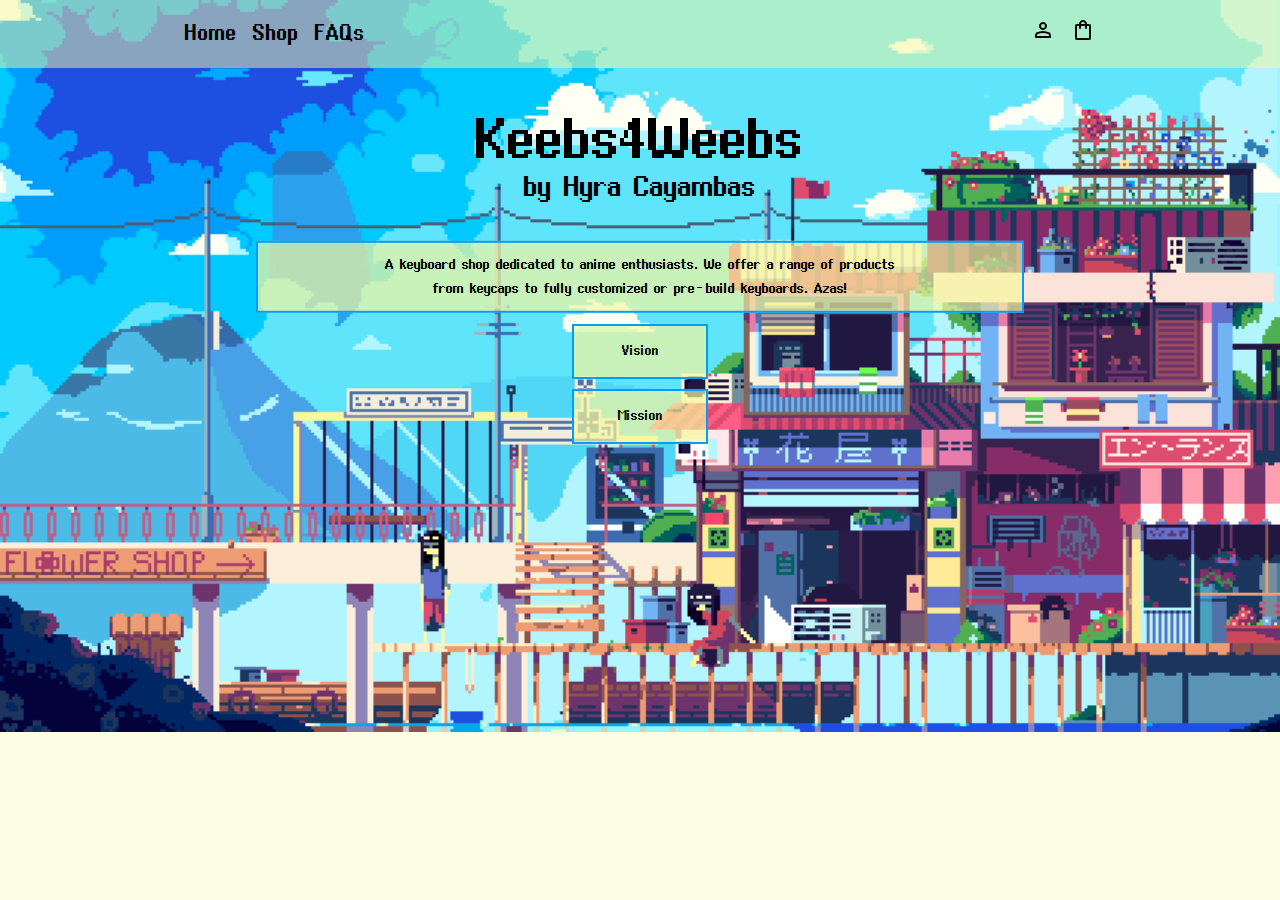
<file: index.html>
<!DOCTYPE html>
<html lang="en">
<head>
    <meta charset="UTF-8">
    <meta name="viewport" content="width=device-width, initial-scale=1.0">
    <meta name="author" content="Hyra Cayambas">
    <title>Keebs4Weebs</title>
    <link rel="icon" type="image/x-icon" href="src/klogo.ico">
    <link rel="stylesheet" href="style.css">
</head>
<body>
    <header>
        <nav>
            <div class="nav-center">
                <div class="nav-header">
                    <button class="nav-toggle">
                        <i class="fas fa-bars"><img src="src/menu_FILL0_wght400_GRAD0_opsz24.png"></i>
                    </button>
                </div>
                <!-- <div class="logo"><img src="src/klogo.jpg"></div> -->
                <ul class="links">
                    <li><a href="index.html">Home</a></li>
                    <li><a href="shop.html">Shop</a></li>
                    <li><a href="faq.html">FAQs</a></li>
                </ul>
                <ul class="social-icons">
                    <li><a href=""><img src="src/person_FILL0_wght400_GRAD0_opsz24.png"></a></li>
                    <li><a href=""><img src="src/shopping_bag_FILL0_wght400_GRAD0_opsz24.png"></a></li>
                </ul>
            </div>
        </nav>
    </header>
    <div class="main-content">
        <div class="wallpaper-container">
            <img src="src/bg.gif">
            <div class="web-name">Keebs4Weebs</div>
            <div class="author-name">by Hyra Cayambas</div>
            <div class="description">A keyboard shop dedicated to anime enthusiasts. We offer a range of products<br> from keycaps to fully customized or pre-build keyboards. Azas!</div>
        </div>
        <div class="company">
            <button type="button" class="collapsible">Vision</button>
            <div class="content">
                <p>To become the go-to spot for anime-inspired keyboards and parts. Picture a place where quality meets creativity, where every keystroke feels like a scene from your favorite anime. Our goal? To keep fueling your passion and fostering a community where anime lovers unite.</p>
            </div>
            <button type="button" class="collapsible">Mission</button>
            <div class="content">
                <p>To hook up fellow anime fans with top-notch keyboards and gear that scream anime vibes. We're all about bringing you epic gear that matches your otaku spirit, and building a tight-knit crew of anime aficionados along the way.</p>
            </div>
        </div>
    </div>

<script src="app.js"></script>
</body>
</html>
</file>
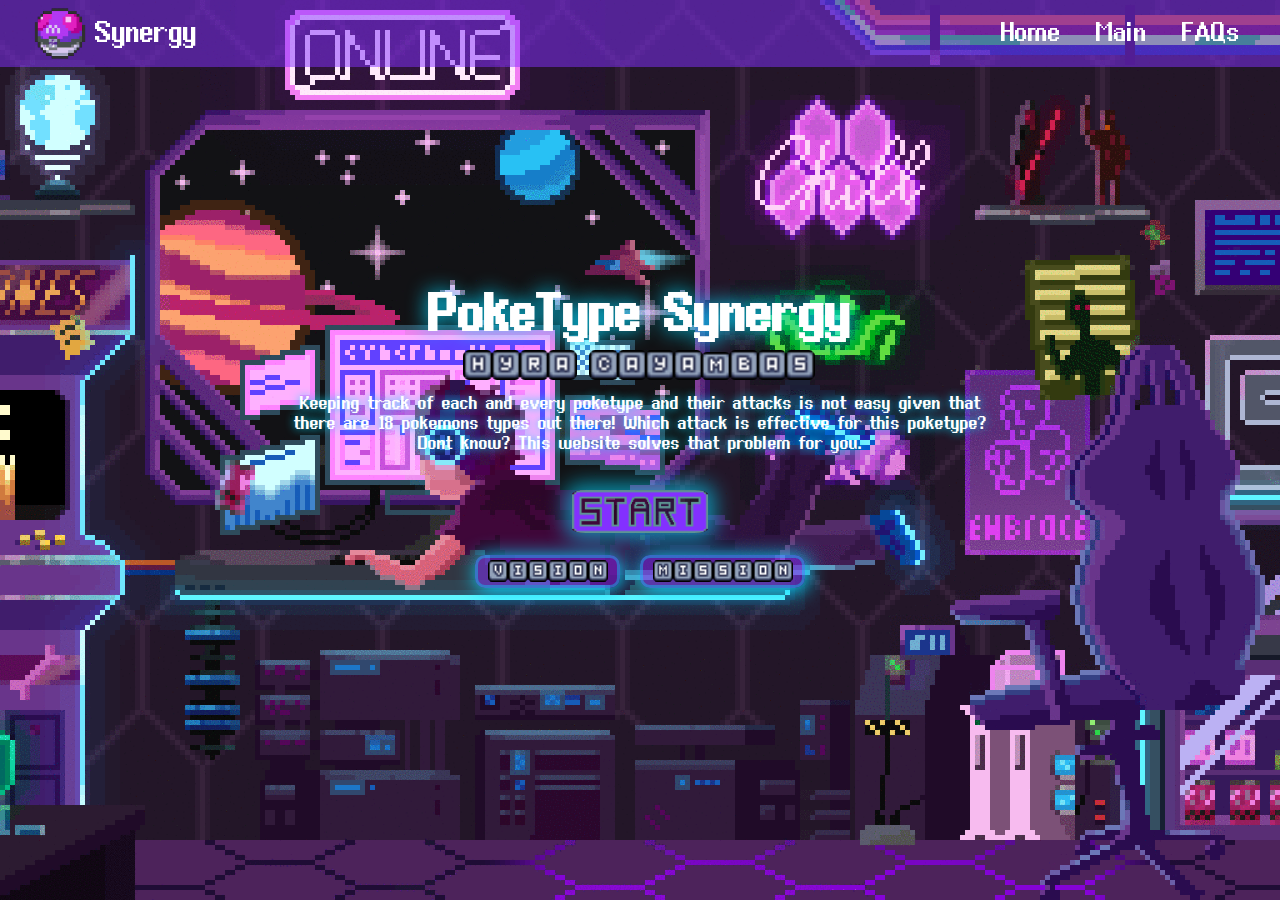
<file: A/index.html>
<!DOCTYPE html>
<html lang="en">
  <head>
    <meta charset="UTF-8">
    <meta name="viewport" content="width=device-width, initial-scale=1.0">
    <title>PokeType Synergy</title>
    <link rel="icon" type="image/x-icon" href="src/logo.ico">
    <link rel="stylesheet" href="style.css">
  </head>
  <body>
    <header>
      <nav class="navbar">
        <div class="logo-container">
          <img src="src/logo.png" alt="Synergy" width="120px"/>
          <span class="logo">Synergy</span>
        </div>
        <ul class="menu-links">
          <span id="close-menu-btn" class="material-symbols-outlined"><img src="src/button_cross.png"></span>
          <li><a href="index.html">Home</a></li>
          <li><a href="synergy.html">Main</a></li>
          <li><a href="faq.html">FAQs</a></li>
        </ul>
        <span id="hamburger-btn" class="material-symbols-outlined"><img src="src/button_square.png"></span>
      </nav>
    </header>

    <section class="hero-section">
      <div class="content">
        <div class="content-top">
        <div class="title">
        <h1>PokeType Synergy</h1>
        </div>
        <div class="author">
          <div class="first">
          <img src="src/key_h.png">
          <img src="src/key_y.png">
          <img src="src/key_r.png">
          <img src="src/key_a.png">
          </div>
          <div class="last">
          <img src="src/key_c.png">
          <img src="src/key_a.png">
          <img src="src/key_y.png">
          <img src="src/key_a.png">
          <img src="src/key_m.png">
          <img src="src/key_b.png">
          <img src="src/key_a.png">
          <img src="src/key_s.png">
          </div>
        </div>
        <p>
          Keeping track of each and every poketype and their attacks is not easy given that there are 18 pokemons types out there!
          Which attack is effective for this poketype? Dont know? This website solves that problem for you.
        </p>
        <div class="start-btn">
          <img onclick="window.location.href='synergy.html'" src="src/start.png" id="start-img">
        </div>
      </div>

        <!-- vision mision pop out -->
      <div class="section-center">
        <article class="question">
            <div class="question-title">
                <div class="question-btn">
                  <img src="src/key_v.png">
                  <img src="src/key_i.png">
                  <img src="src/key_s.png">
                  <img src="src/key_i.png">
                  <img src="src/key_o.png">
                  <img src="src/key_n.png">
                </div>
            </div>
            <div class="question-text">
                <p>Our vision is to empower Pokémon trainers by providing them with a powerful and intuitive tool that helps them understand the intricate interactions between different Pokémon types. 
                  We aim to enhance the strategic gameplay experience by enabling trainers to make informed decisions during battles and team-building.</p>
            </div>
        </article>

        <article class="question">
            <div class="question-title">
                <div class="question-btn">
                  <img src="src/key_m.png">
                  <img src="src/key_i.png">
                  <img src="src/key_s.png">
                  <img src="src/key_s.png">
                  <img src="src/key_i.png">
                  <img src="src/key_o.png">
                  <img src="src/key_n.png">
                </div>
            </div>
            <div class="question-text">
                <p>Our mission is to create a comprehensive and user-friendly Pokémon Types Synergy Calculator that allows trainers to input their Pokémon team compositions and opposing Pokémon types. 
                  Through accurate calculations and visualizations, we will provide insights into type advantages, weaknesses, and overall synergy. 
                  Our goal is to foster a community of knowledgeable and skilled trainers who can maximize their chances of victory in battles.</p>
            </div>
        </article>
      </div>
      </div>
    </section>
    <script src = "app.js"></script>
    
  </body>
</html>
</file>
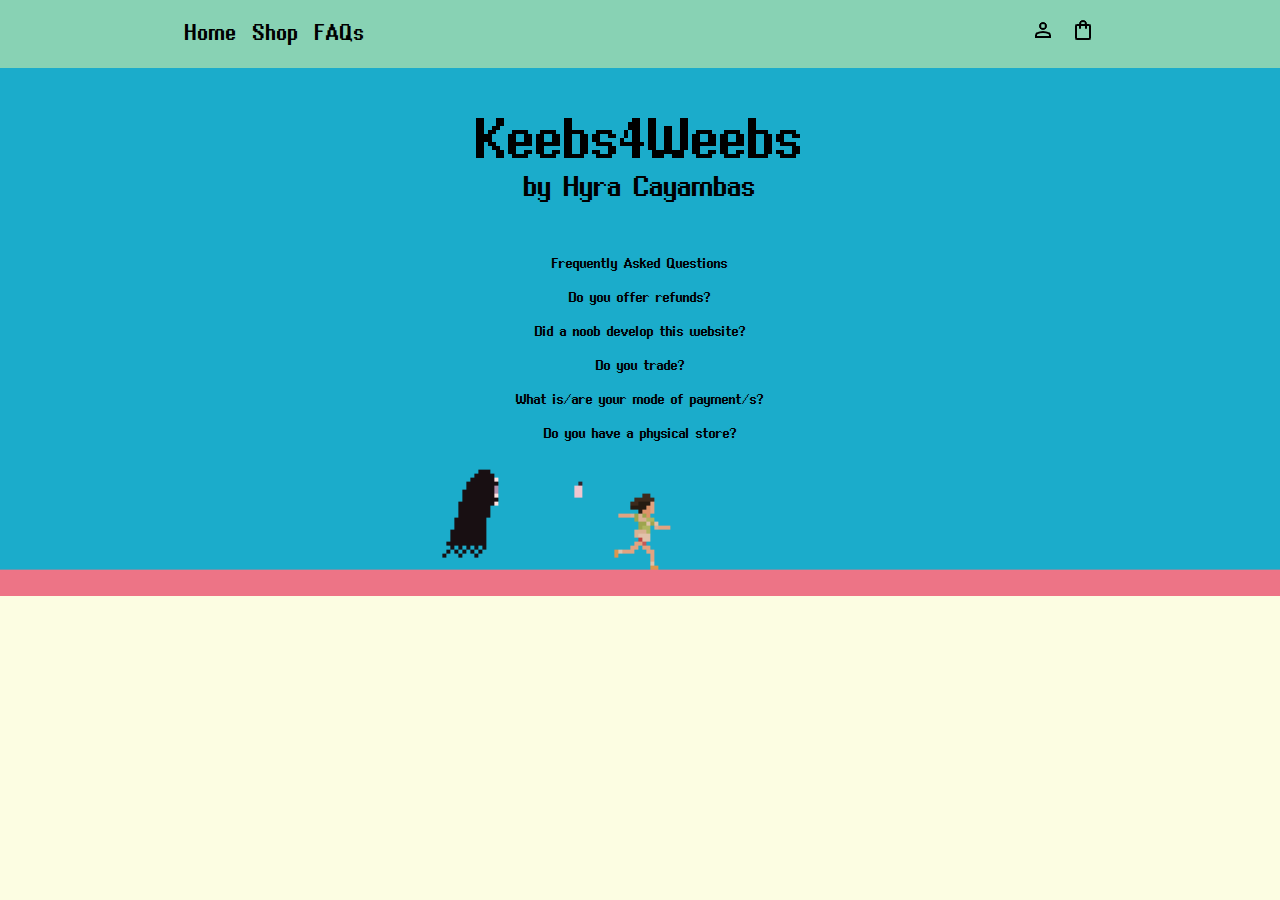
<file: faq.html>
<!DOCTYPE html>
<html lang="en">
<head>
    <meta charset="UTF-8">
    <meta name="viewport" content="width=device-width, initial-scale=1.0">
    <meta name="author" content="Hyra Cayambas">
    <title>Keebs4Weebs</title>
    <link rel="icon" type="image/x-icon" href="src/klogo.ico">
    <link rel="stylesheet" href="style.css">
</head>
<body>
    <header>
        <nav>
            <div class="nav-center">
                <div class="nav-header">
                    <button class="nav-toggle">
                        <i class="fas fa-bars"><img src="src/menu_FILL0_wght400_GRAD0_opsz24.png"></i>
                    </button>
                </div>
                <!-- <div class="logo"><img src="src/klogo.jpg"></div> -->
                <ul class="links">
                    <li><a href="index.html">Home</a></li>
                    <li><a href="shop.html">Shop</a></li>
                    <li><a href="faq.html">FAQs</a></li>
                </ul>
                <ul class="social-icons">
                    <li><a href=""><img src="src/person_FILL0_wght400_GRAD0_opsz24.png"></a></li>
                    <li><a href=""><img src="src/shopping_bag_FILL0_wght400_GRAD0_opsz24.png"></a></li>
                </ul>
            </div>
        </nav>
    </header>

    <div class="main-content">
        <div class="wallpaper-container">
            <img src="src/spiritedpixels1.png">
            <div class="web-name">Keebs4Weebs</div>
            <div class="author-name">by Hyra Cayambas</div>
        </div>
        <div class="company">
            <p>Frequently Asked Questions</p>
            <div class="popup" onclick="togglePopup('popup1')">Do you offer refunds?
                <span class="popuptext" id="popup1">Nope, gomen!</span>
            </div>
            <div class="popup" onclick="togglePopup('popup2')">Did a noob develop this website?
                <span class="popuptext" id="popup2">Real.</span>
            </div>
            <div class="popup" onclick="togglePopup('popup3')">Do you trade?
                <span class="popuptext" id="popup3">Nope ^^</span>
            </div>
            <div class="popup" onclick="togglePopup('popup4')">What is/are your mode of payment/s?
                <span class="popuptext" id="popup4">Bank Transfer, Cash on Delivery, Online Wallet</span>
            </div>
            <div class="popup" onclick="togglePopup('popup5')">Do you have a physical store?
                <span class="popuptext" id="popup5">Working on it :D</span>
            </div>
        </div>
    </div>

<script src="app.js"></script>
</body>
</html>
</file>
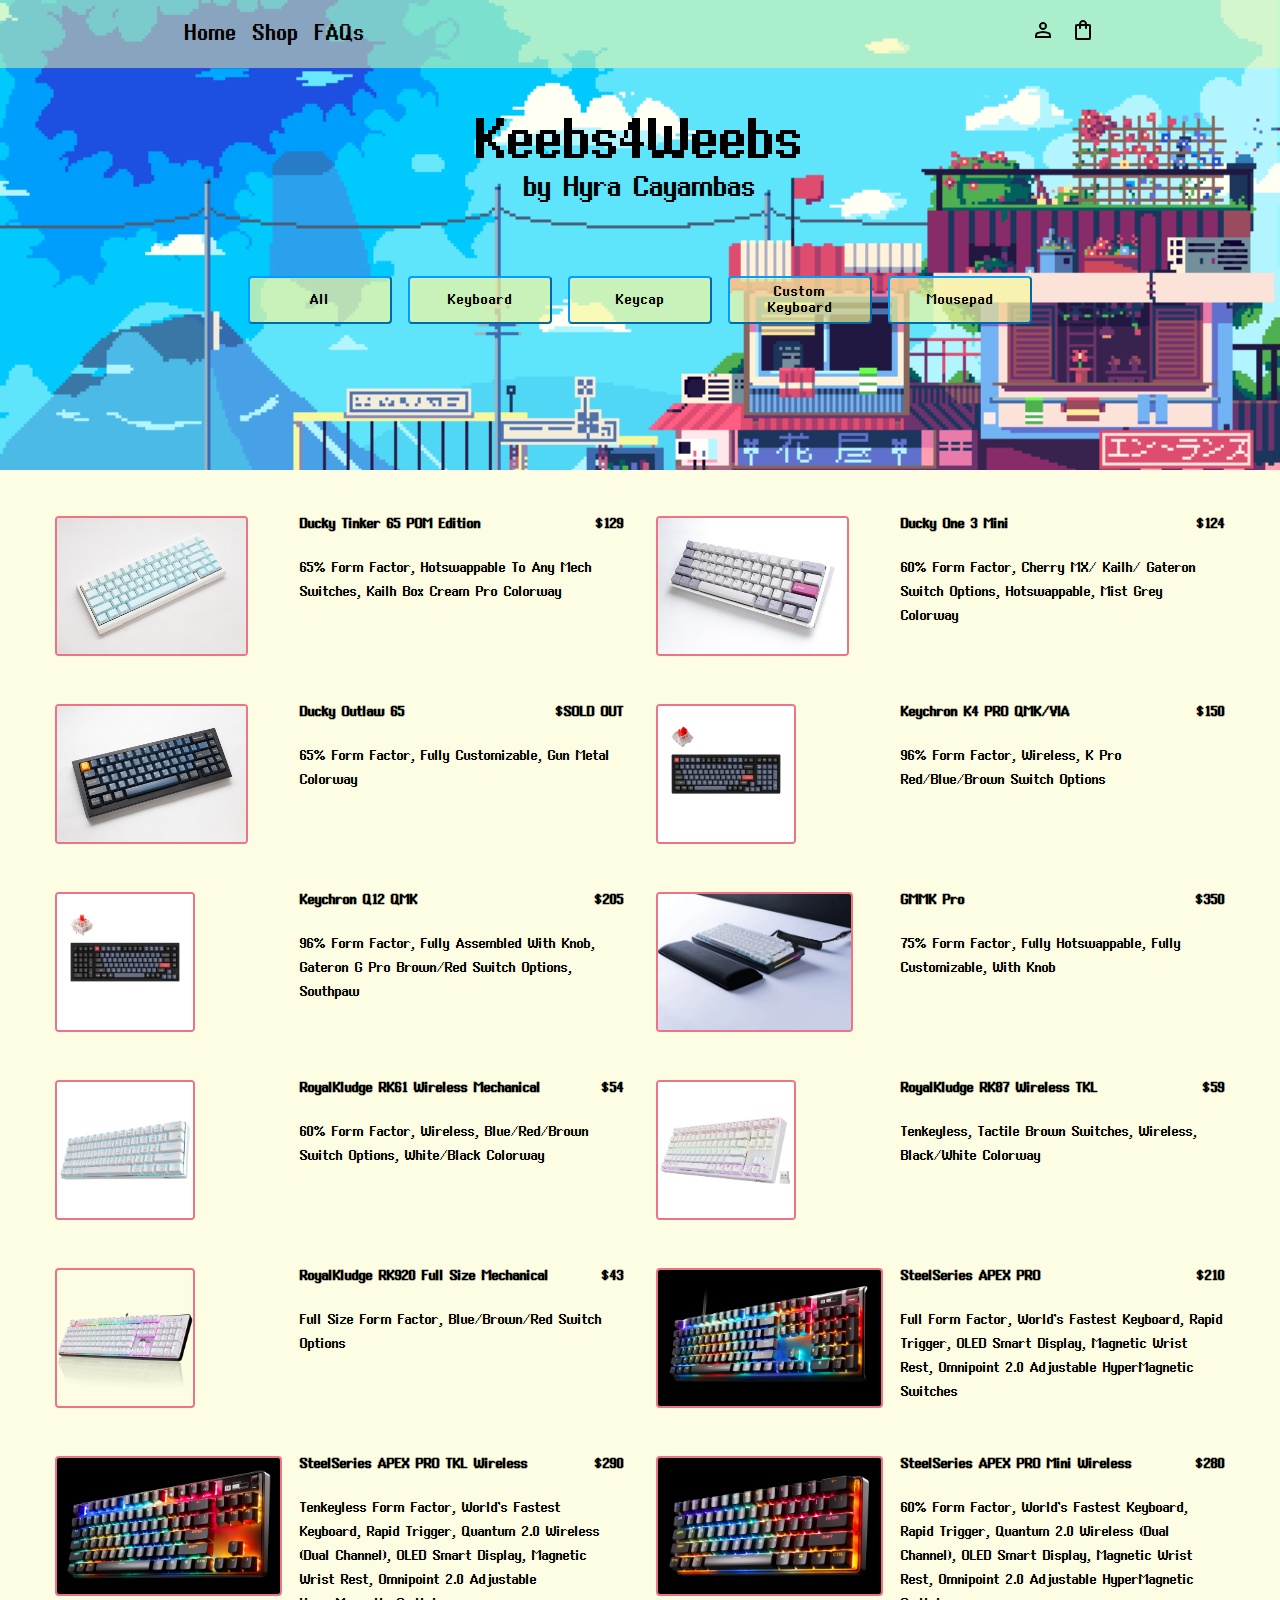
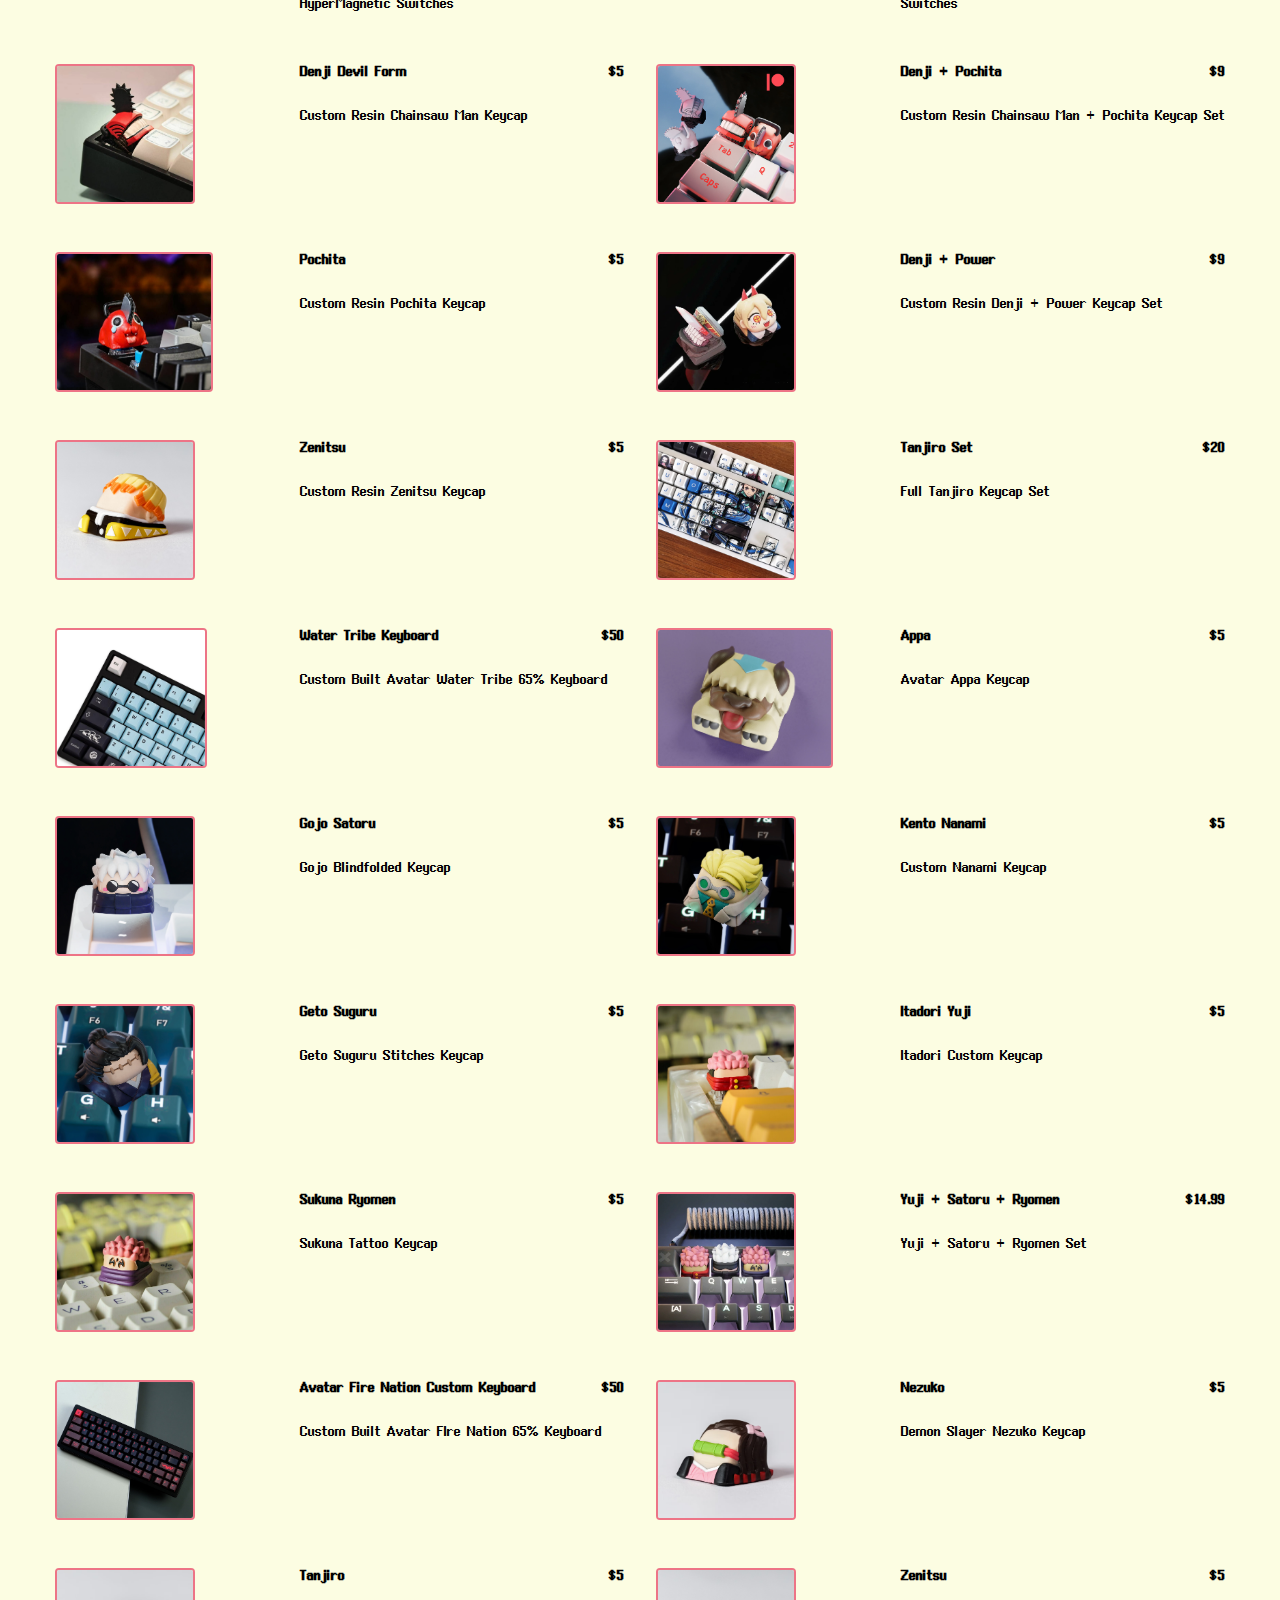
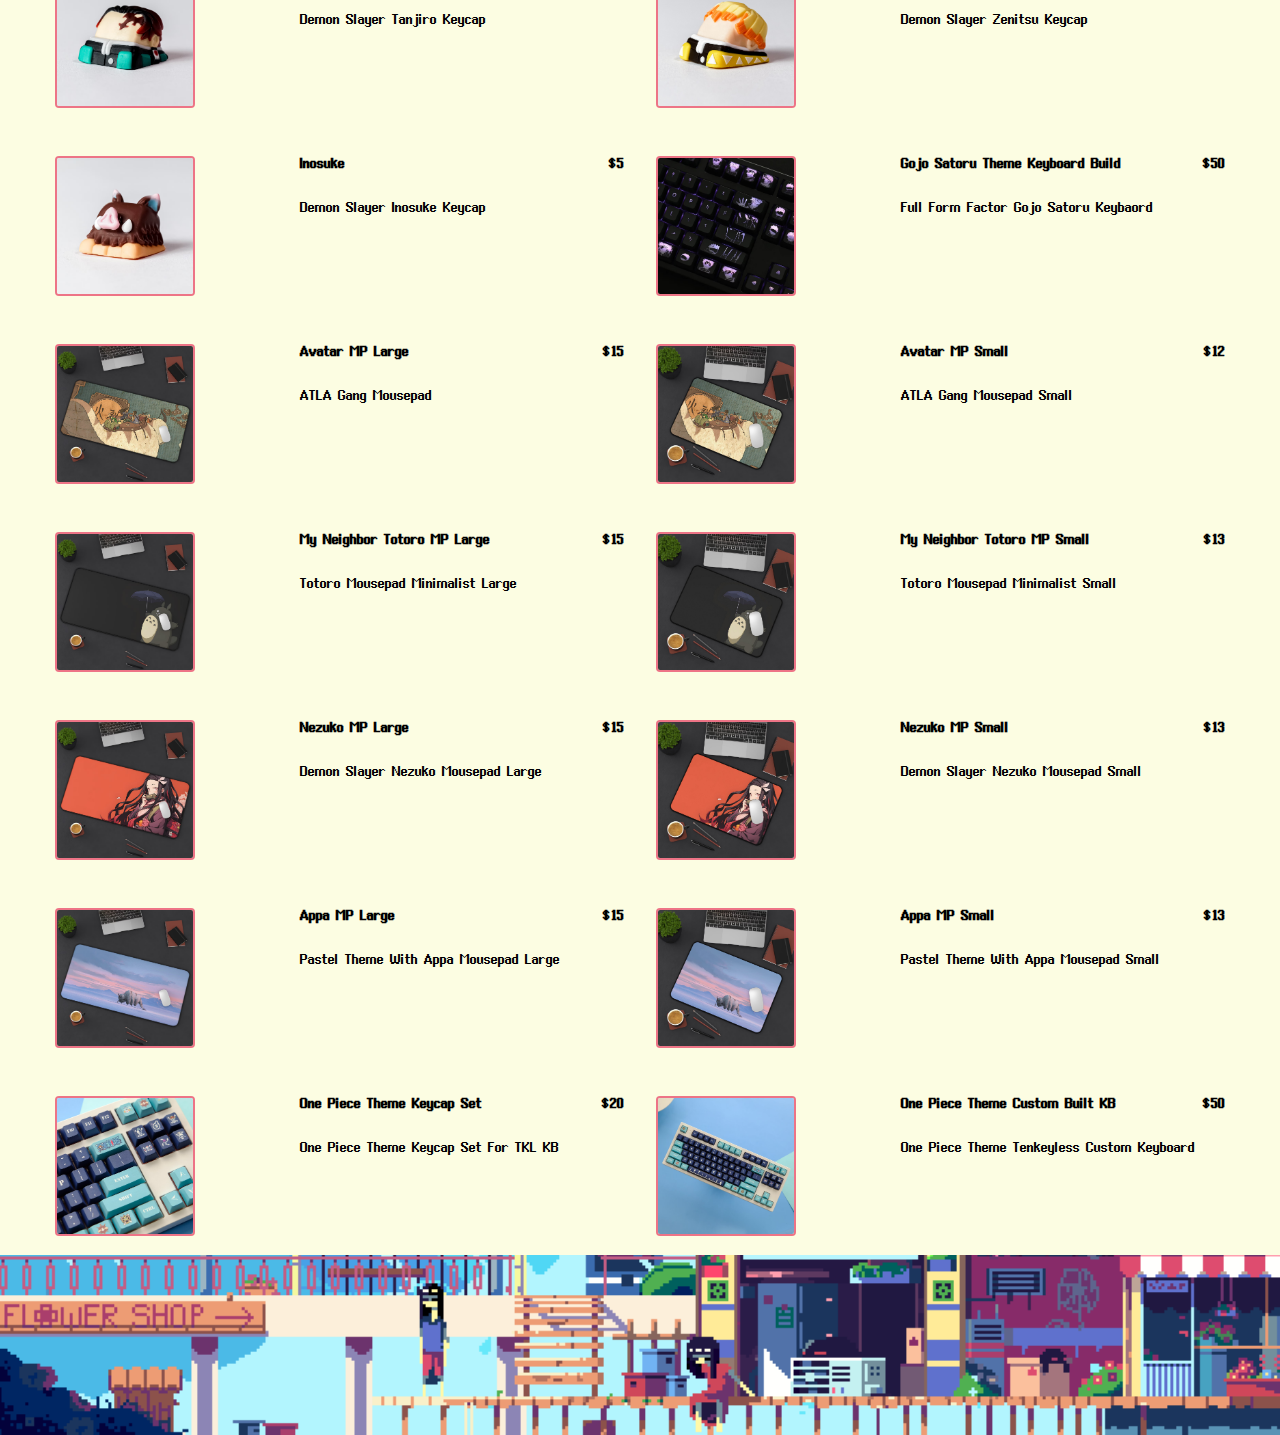
<file: shop.html>
<!DOCTYPE html>
<html lang="en">
<head>
    <meta charset="UTF-8">
    <meta name="viewport" content="width=device-width, initial-scale=1.0">
    <meta name="author" content="Hyra Cayambas">
    <title>Keebs4Weebs</title>
    <link rel="icon" type="image/x-icon" href="src/klogo.ico">
    <link rel="stylesheet" href="style.css">
</head>
<body>
    <header>
        <nav>
            <div class="nav-center">
                <div class="nav-header">
                    <button class="nav-toggle">
                        <i class="fas fa-bars"><img src="src/menu_FILL0_wght400_GRAD0_opsz24.png"></i>
                    </button>
                </div>
                <!-- <div class="logo"><img src="src/klogo.jpg"></div> -->
                <ul class="links">
                    <li><a href="index.html">Home</a></li>
                    <li><a href="shop.html">Shop</a></li>
                    <li><a href="faq.html">FAQs</a></li>
                </ul>
                <ul class="social-icons">
                    <li><a href=""><img src="src/person_FILL0_wght400_GRAD0_opsz24.png"></a></li>
                    <li><a href=""><img src="src/shopping_bag_FILL0_wght400_GRAD0_opsz24.png"></a></li>
                </ul>
            </div>
        </nav>
    </header>
    <div class="main-content">
        <div class="wallpaper-container">
            <img src="src/bg1.gif">
            <div class="web-name">Keebs4Weebs</div>
            <div class="author-name">by Hyra Cayambas</div>
        </div>
        <div class="btn-container">
            <button class="filter-btn" type ="button" data-id="all"><a href="#products">All</a></button>
            <button class="filter-btn" type="button" data-id="breakfast">Keyboards</button>
            <button class="filter-btn" type="button" data-id="lunch">Keycaps</button>
            <button class="filter-btn" type="button" data-id="shakes">Miscellaneous</button>
        </div>
        <div class="section-center"></div>
        <footer><img src="src/bg2.gif"></footer>
    </div>
<script src="app.js"></script>
</body>
</html>
</file>
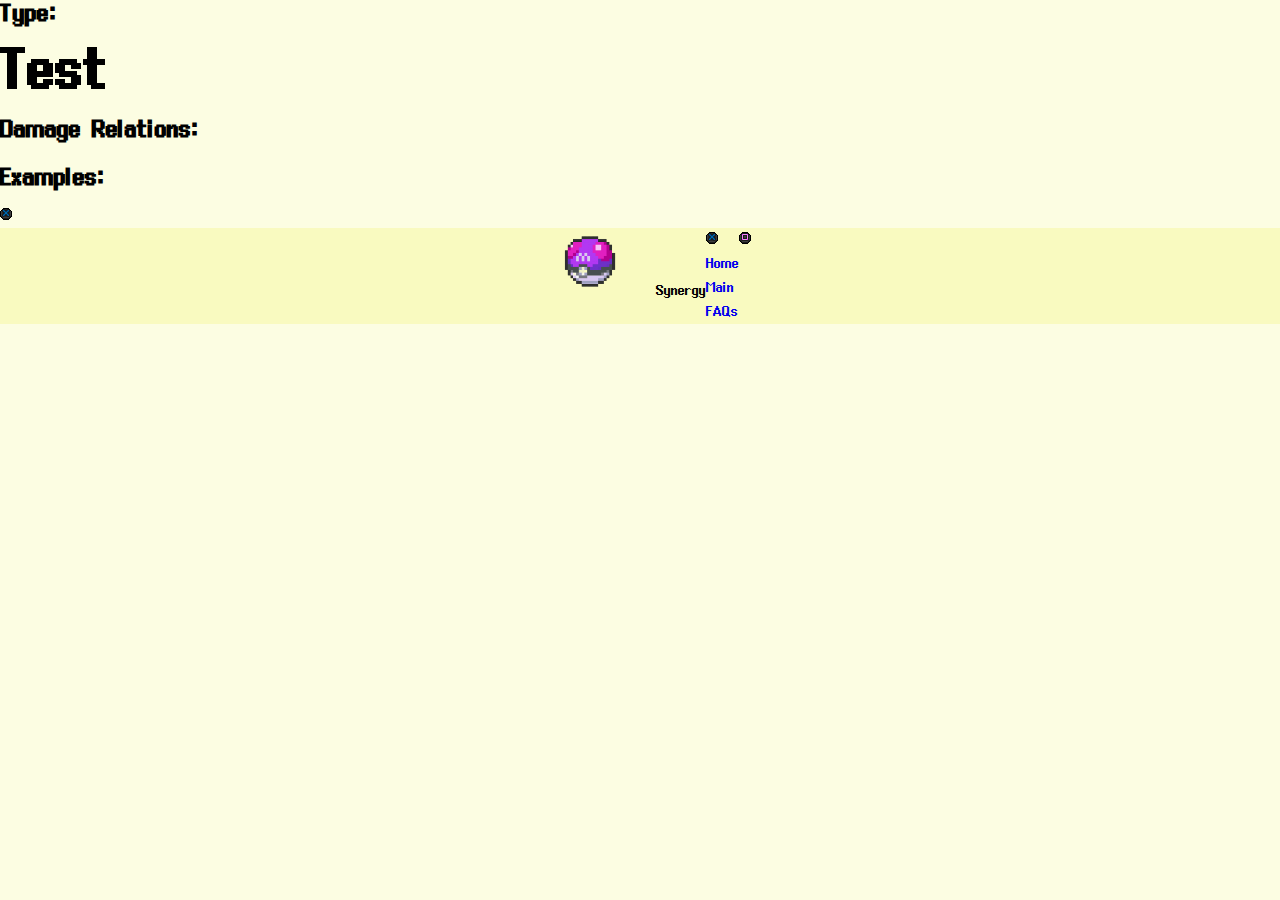
<file: synergy.html>
<!DOCTYPE html>
<html lang="en">
  <head>
    <meta charset="UTF-8" />
    <meta name="viewport" content="width=device-width, initial-scale=1.0" />
    <title>PokeType Synergy</title>
    <link rel="icon" type="image/x-icon" href="src/logo.ico" />
    <link rel="stylesheet" href="style.css" />
  </head>
  <body>
    <div class="modal-overlay">
      <div class="modal-container">
        <div class="pokeTypeCardModalContent">
          <div>
            <h3>Type:</h3>
            <h1 class="cardTypeName">Test</h1>
          </div>

          <div>
            <h3>Damage Relations:</h3>
            <div class="pokeTypeStats">
            </div>
          </div>

          <div>
            <h3 style="margin-top: 20px;">Examples:</h3>
            <div class="pokeTypeExamples">
            </div>
          </div>
        </div>
        <div class="close-btn" onclick="toggleModal(event)">
          <img src="src/button_cross.png" alt="close-modal-btn">
        </div>
      </div>
    </div>
    <header>
      <nav class="navbar">
        <div class="logo-container">
          <img src="src/logo.png" alt="Synergy" width="120px" />
          <span class="logo">Synergy</span>
        </div>
        <ul class="menu-links">
          <span id="close-menu-btn" class="material-symbols-outlined"
            ><img src="src/button_cross.png"
          /></span>
          <li><a href="index.html">Home</a></li>
          <li><a href="synergy.html">Main</a></li>
          <li><a href="faq.html">FAQs</a></li>
        </ul>
        <span id="hamburger-btn" class="material-symbols-outlined"
          ><img src="src/button_square.png"
        /></span>
      </nav>
    </header>

    <section class="hero-section">
      <div class="content">
        <p style="font-size: 30px;">Click on any PokeType to view its synergy with other types.</p>

        <!-- icons -->
        <div class="types-icons"></div>
      </div>
    </section>
    <script src="app.js"></script>
  </body>
</html>
</file>
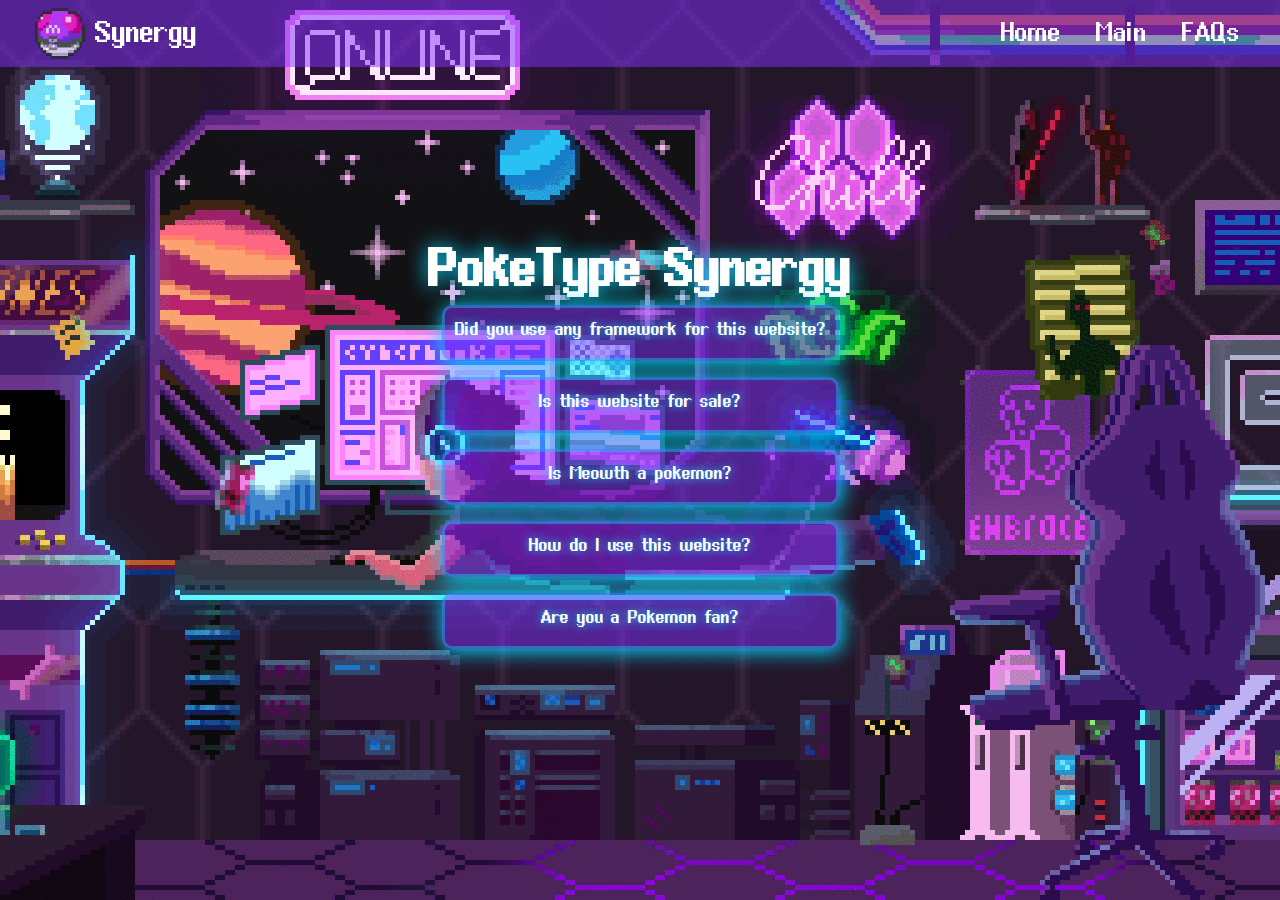
<file: A/faq.html>
<!DOCTYPE html>
<html lang="en">
  <head>
    <meta charset="UTF-8">
    <meta name="viewport" content="width=device-width, initial-scale=1.0">
    <title>PokeType Synergy</title>
    <link rel="icon" type="image/x-icon" href="src/logo.ico">
    <link rel="stylesheet" href="style.css">
  </head>
  <body>
    <header>
      <nav class="navbar">
        <div class="logo-container">
          <img src="src/logo.png" alt="Synergy" width="120px"/>
          <span class="logo">Synergy</span>
        </div>
        <ul class="menu-links">
          <span id="close-menu-btn" class="material-symbols-outlined"><img src="src/button_cross.png"></span>
          <li><a href="index.html">Home</a></li>
          <li><a href="synergy.html">Main</a></li>
          <li><a href="faq.html">FAQs</a></li>
        </ul>
        <span id="hamburger-btn" class="material-symbols-outlined"><img src="src/button_square.png"></span>
      </nav>
    </header>

    <section class="hero-section">
      <div class="content">
        <h1>PokeType Synergy</h1>
        <!-- <div class="author">
          <div class="first">
          <img src="src/key_h.png">
          <img src="src/key_y.png">
          <img src="src/key_r.png">
          <img src="src/key_a.png">
          </div>
          <div class="last">
          <img src="src/key_c.png">
          <img src="src/key_a.png">
          <img src="src/key_y.png">
          <img src="src/key_a.png">
          <img src="src/key_m.png">
          <img src="src/key_b.png">
          <img src="src/key_a.png">
          <img src="src/key_s.png">
          </div>
        </div> -->
        <div class="section-center2">
          <article class="question2">
              <div class="question-title">
                  <div class="question-btn2">
                    <p>Did you use any framework for this website?</p>
                  </div>
              </div>
              <div class="question-text">
                  <p>No.</p>
              </div>
          </article>
  
          <article class="question2">
              <div class="question-title">
                  <div class="question-btn2">
                    <p>Is this website for sale?</p>
                  </div>
              </div>
              <div class="question-text">
                  <p>No.</p>
              </div>
          </article>

          <article class="question2">
              <div class="question-title">
                  <div class="question-btn2">
                    <p>Is Meowth a pokemon?</p>
                  </div>
              </div>
              <div class="question-text">
                  <p>Yes, normal type.</p>
              </div>
          </article>

          <article class="question2">
              <div class="question-title">
                  <div class="question-btn2">
                    <p>How do I use this website?</p>
                  </div>
              </div>
              <div class="question-text">
                  <p>Click "Start" or "Main", then click on any of the poketypes you see.</p>
              </div>
          </article>

          <article class="question2">
              <div class="question-title">
                  <div class="question-btn2">
                    <p>Are you a Pokemon fan?</p>
                  </div>
              </div>
              <div class="question-text">
                  <p>No.</p>
              </div>
          </article>
        </div>
      </div>

    </section>
  <script src = "app.js"></script> 
</body>
</html>
</file>
<file: style.css>
@font-face {
    font-family: 'Gameboy';
    src: url(/A/src/gameboy2.ttf);
}

:root {
  --transition: all 0.3s linear;
  --spacing: 0.1rem;
  --radius: 0.25rem;
  --max-width: 1170px;
  --fixed-width: 620px;
}

*,
::after,
::before {
  margin: 0;
  padding: 0;
  box-sizing: border-box;
}
body {
  font-family: 'Gameboy' ,Arial, Helvetica, sans-serif;
  background: rgba(246,248,158,0.3);
  line-height: 1.5;
  font-size: 0.895rem;
}
ul {
  list-style-type: none;
}
a {
  text-decoration: none;
}
h1,
h2,
h3,
h4 {
  line-height: 1.25;
  margin-bottom: 0.75rem;
  font-family: 'Gameboy';
}
h1 {
  font-size: 3rem;
}
h2 {
  font-size: 2rem;
}
h3 {
  font-size: 1.25rem;
}
h4 {
  font-size: 0.875rem;
}
@media screen and (min-width: 800px) {
  h1 {
    font-size: 4rem;
  }
  h2 {
    font-size: 2.5rem;
  }
  h3 {
    font-size: 1.75rem;
  }
  h4 {
    font-size: 1rem;
  }
  body {
    font-size: 1rem;
  }
  h1,
  h2,
  h3,
  h4 {
    line-height: 1;
  }
}

.section {
  padding: 5rem 0;
}

.section-center {
  width: 90vw;
  margin: 0 auto;
  max-width: 1170px;
}
@media screen and (min-width: 992px) {
  .section-center {
    width: 95vw;
  }
}
main {
  min-height: 100vh;
  display: grid;
  place-items: center;
}

/* nav */

nav {
  background-color: rgba(246,248,158,0.5);
  box-shadow: rgba(255, 255, 255, 0.1);
  display: flex;
  justify-content: center;
}
.nav-header {
  display: flex;
  align-items: center;
  justify-content: space-between;
  padding: 1rem;
}
.nav-toggle {
  font-size: 1.5rem;
  background: transparent;
  border-color: transparent;
  transition: var(--transition);
  cursor: pointer;
}
.nav-toggle:hover {
  transform: rotate(90deg);
}
.links {
margin-right: 650px;
}
.links a {
  font-size: 1.5rem;
  text-transform: capitalize;
  color: black;
  display: block;
  padding: 0.5rem 1rem;
  transition: var(--transition);
  text-align: center;
}
.links a:hover {
  padding-left: 1.5rem;
}
.social-icons {
  display: none;
}
.links {
  height: 0;
  overflow: hidden;
  transition: var(--transition);
}
.show-links {
  height: 10rem;
}
@media screen and (min-width: 800px) {
  .nav-center {
    max-width: 1170px;
    margin: 0 0;
    display: flex;
    align-items: center;
    padding: 1rem;
  }
  .nav-header {
    padding: 0;
  }
  .nav-toggle {
    display: none;
  }
  .links {
    height: auto;
    display: flex;
  }
  .links a {
    padding: 0;
    margin: 0 0.5rem;
  }
  .links a:hover {
    padding: 0;
    background: transparent;
  }
  .social-icons {
    display: flex;
  }
  .social-icons a {
    margin: 0 0.5rem;
    transition: var(--transition);
  }
}

/* body */

.wallpaper-container img {
    width: 100%;
    position: absolute;
    z-index: -1;
    left: 0;
    top: 0;
}   

.wallpaper-container .web-name {
    font-size: 4rem;
    text-align: center;
    margin-top: 2%;
    margin-bottom: -2%;
}

.wallpaper-container .author-name {
    font-size: 2rem;
    text-align: center;
}

.wallpaper-container {
    display: flex;
    flex-direction: column;
    align-items: center;
    justify-content: center;
}

.wallpaper-container .description {
    padding: 10px;
    font-size: 1rem;
    text-align: center;
    border: 2px #fff solid;
    width: 60vw;
    transform: translate(0, 40%);
    background: rgba(246,248,158,0.7);
    border: 2px solid rgb(0,158,252);
}

/* vis mis */

.company {
    display: flex;
    flex-direction: column;
    align-items: center;
    justify-content: center;
    gap: 10px;
    transform: translate(0, 40px);
}

.company .collapsible {
    background: rgba(246,248,158,0.7);
    border: 2px solid rgb(0,158,252);
    color: black;
    cursor: pointer;
    padding: 18px;
    width: 136px;
    text-align: center;
    font-size: 15px;
    font-family: inherit;
  }

  .content {
    padding: 18px;
    display: none;
    overflow: hidden;
    background-color: rgba(246,248,158,0.7);
    width: 50vw;
    border: 2px rgb(0,158,252) solid;

  }

  /* menu */

  .btn-container {
    margin-top: 4rem;
    margin-bottom: 4rem;
    display: flex;
    justify-content: center;
  }

  .filter-btn {
    background: rgba(246,248,158,0.7);
    border-color: rgb(0,158,252);
    font-size: 1rem;
    text-transform: capitalize;
    margin: 0 0.5rem;
    letter-spacing: 1px;
    border-radius: var(--radius);
    padding: 0.375rem 0.75rem;
    cursor: pointer;
    font-family: inherit;
    width: 16vh;
  }
  .section-center {
    width: 90vw;
    /* bookmark */
    margin: 15% auto;
    max-width: 1170px;
    display: grid;
    gap: 3rem 2rem;
    justify-items: legacy;
  }
  .menu-item {
    display: grid;
    gap: 1rem 2rem;
  }
  .photo {
    object-fit: cover;
    height: 200px;
    border: 0.15rem solid #ED7486;
    border-radius: var(--radius);
  }
  .item-info header {
    display: flex;
    justify-content: space-between;
  }
  .item-info h4 {
    margin-bottom: 0.5rem;
  }
  .item-text {
    margin-bottom: 0;
    padding-top: 1rem;
    text-transform: capitalize;
  }
  
  @media screen and (min-width: 768px) {
    .menu-item {
      grid-template-columns: 225px 1fr;
      gap: 0 1.25rem;
      max-width: 40rem;
    }
    .photo {
      height: 145px;
    }
  }
  @media screen and (min-width: 1200px) {
    .section-center {
      width: 95vw;
      grid-template-columns: 1fr 1fr;
    }
    .photo {
      height: 140px;
    }
  }

footer img {
  width: 100%;
  position: absolute;
  z-index: -1;
  transform: translateY(-83px);
} 

footer {
  display: flex;
  flex-direction: column;
  align-items: center;
  justify-content: center;
}

/* faqs */

.popup {
  position: relative;
  display: inline-block;
  cursor: pointer;
}

/* The actual popup */
.popup .popuptext {
  visibility: hidden;
  width: 160px;
  background-color: #555;
  color: #fff;
  text-align: center;
  border-radius: 6px;
  padding: 8px 0;
  position: absolute;
  z-index: 1;
  bottom: 125%;
  left: 50%;
  margin-left: -80px;
}

/* Popup arrow */
.popup .popuptext::after {
  content: "";
  position: absolute;
  top: 100%;
  left: 50%;
  margin-left: -5px;
  border-width: 5px;
  border-style: solid;
  border-color: #555 transparent transparent transparent;
}
.popup .show {
  visibility: visible;
  -webkit-animation: fadeIn 1s;
  animation: fadeIn 1s;
}
@-webkit-keyframes fadeIn {
  from {opacity: 0;} 
  to {opacity: 1;}
}

@keyframes fadeIn {
  from {opacity: 0;}
  to {opacity:1 ;}
}
</file>
<file: A/style.css>
@font-face {
  font-family: 'Gameboy';
  src: url(src/gameboy2.ttf);
}

* {
  margin: 0;
  padding: 0;
  box-sizing: border-box;
  font-family: 'Gameboy', sans-serif;
}

header {
  position: fixed;
  width: 100%;
}

header .navbar {
  display: flex;
  align-items: center;
  justify-content: space-between;
  margin: 0;
  background-color: rgba(131,48,255, 0.5);
}

.navbar .logo {
  color: #fff;
  font-size: 2.1rem;
  text-decoration: none;
  width: auto;
  margin-left: -25px;
}

.navbar .menu-links {
  display: flex;
  list-style: none;
  gap: 35px;
  margin-right: 40px;
}

.navbar a {
  color: #fff;
  text-decoration: none;
  transition: 0.2s ease;
  font-size: 1.8rem;
}

.logo-container {
  display: flex;
  align-items: center;
  justify-content: center;
}

.logo-container .logo{
  transition: 0.2s ease;
}

.logo-container span:hover {
  color: #b98cc7;
}

.navbar a:hover {
  color: #b98cc7;
}

.hero-section {
  height: 100vh;
  background-image: url("src/background.gif");
  background-repeat: repeat;
  background-position: center;
  background-size: cover;
  display: flex;
  align-items: center;
  padding: 0 0px;
}

.hero-section .content {
  display: flex;
  justify-content: center;
  margin: auto;
  max-width: 700px;
  width: 100%;
  color: #fff;
  align-items: center;
  flex-direction: column;
  text-align: center;
}

.hero-section .content h1 {
  font-size: 60px;
  line-height: 70px;
	color: white;
  text-shadow: 0px 0px 20px #04D9FF;
}

.hero-section .content h3 {
  font-size: 30px;
}

.hero-section .content p {
  font-weight: 300;
  margin-top: 10px;
  font-size: 20px;
  text-shadow: 0px 0px 10px #04D9FF;
  margin-bottom: 15px;
}

.hero-section .content button {
  background: #fff;
  padding: 12px 30px;
  border: none;
  font-size: 1.3rem;
  border-radius: 6px;
  margin-top: 10px;
  margin-bottom: 20px;
  cursor: pointer;
  font-weight: 500;
  transition: 0.2s ease;
}

.hero-section .content button:hover {
  color: #fff;
  background: #b98cc7;
}

#close-menu-btn {
  position: absolute;
  right: 20px;
  top: 20px;
  cursor: pointer;
  display: none;
}

#hamburger-btn {
  color: #fff;
  cursor: pointer;
  display: none;
}

@media (max-width: 768px) {
  header.show-mobile-menu::before {
    content: "";
    position: fixed;
    left: 0;
    top: 0;
    width: 100%;
    height: 100%;
    backdrop-filter: blur(5px);
  }

  .navbar .logo {
    font-size: 1.7rem;
  }

  #hamburger-btn, #close-menu-btn {
    display: block;
  }

  .navbar .menu-links {
    position: fixed;
    top: 0;
    left: -250px;
    width: 250px;
    height: 100vh;
    background: #c8b3d1;
    flex-direction: column;
    padding: 70px 40px 0;
    transition: left 0.2s ease;
  }

  .menu-links img {
    width: 30px;
    border-radius: 30%;
  }

  .material-symbols-outlined img {
    width: 40px;
    border-radius: 30%;
    margin-right: 20px;
  }

  header.show-mobile-menu .navbar .menu-links {
    left: 0;
  }

  .navbar a {
    color: #000;
  }

  .hero-section .content {
    text-align: center;
  }
}

img#start-img {
  box-shadow: 0px 0px 20px 7px  rgba(4, 217, 255, 0.6);
  width: 136px
}

.content .start-btn {
  display: flex;
  justify-content: center;
  align-content: center;
  padding: 1rem 0rem 1rem 0rem;
  cursor: pointer;
}
.start-btn img {
  border-radius: 10%;
  margin-top: 5px;
  margin-bottom: 6px;
}

/* vision mision pop out */

.section-center {
  display: flex;
  justify-self: center;
  flex-direction: row;
}

.section-center2 {
  display: flex;
  justify-self: center;
  flex-direction: column;
}

.question {
  /* top, right, bottom, left */
  padding: 0px 29px 0px 10px; 
  border: 3px solid rgba(4, 217, 255, 0.4);
  background: rgba(131,48,255, 0.5);
  border-radius: 10px;
  margin-bottom: 2rem;
  box-shadow: 2px 2px 20px 1px  rgba(4, 217, 255);
  margin-inline: 10px;
}

.question2 {
  /* top, right, bottom, left */
  padding: 0px 10px; 
  border: 3px solid rgba(4, 217, 255, 0.4);
  background: rgba(131,48,255, 0.5);
  border-radius: 10px;
  margin-bottom: 1rem;
  box-shadow: 2px 2px 20px 1px  rgba(4, 217, 255);
  /* margin-inline: 10px; */
}

.question-title {
  display: flex;
  justify-content: center;
  align-items: center;
  padding-bottom: 3px;
  padding-top: 2px;
}

.question-title p {
  margin-bottom: 1px;
}

.question-btn img {
  width: 20px;
  margin-right: -20px;
  border-radius: 20%;
}

.question-btn {
  cursor: pointer;
  display: flex;
  flex-direction: row;
  flex-wrap: wrap;
  justify-content: center;
  gap: 20px;
}

.question-btn2 {
  cursor: pointer;
  display: flex;
  flex-direction: row;
  flex-wrap: wrap;
  justify-content: center;
  gap: 20px;
}

.question-text {
  border-top: 3px solid rgba(4, 217, 255);
}

.question-text p {
  margin-bottom: 10px;
}

/* hide text */
.question-text {
  display: none;
}

.show-text .question-text {
  display: block;
}

.typeCard {
  display: none;
  height: 200px;
  background-color: #b98cc7;
  width: 200px;
}

#types-container {
  width: 500px;
  display: flex;
  gap: 10px;
  flex-wrap: wrap;
}

.types-icons {
  display: flex;
  flex-direction: row;
  flex-wrap: wrap;
  justify-content: center;
  gap: 4px;
}

.pokeTypeButton {
  width: 229px;
  display: block;
  flex-direction: row;
  cursor: pointer;
  margin: auto;
  border: 5px #fff;
}

.typeLetters img {
  width: 30px;
  margin-right: -2px;
  border-radius: 20%;
}

/* hyra cayambas */
.author img {
  width: 30px;
  margin-right: -8px;
  border-radius: 20%;
}

.author {
  display: flex;
  flex-direction: row;
  flex-wrap: wrap;
  justify-content: center;
  gap: 20px;
  margin-right: 10px;
}

@media (max-width: 430px) {
  .section-center {
    flex-direction: column;
  }
}

/* synergy start */

.content .type-icons {
  display: flex;
  flex-direction: column;
  justify-content: center;
}
.content .type-icons img {
  width: 1000px;
  height: 1000px;
}

.modal-overlay {
  position: fixed;
  top: 0px;
  left: 0px;
  width: 100%;
  height: 100%;
  display: grid;
  visibility: hidden;
  z-index: -10;
  place-items: center;
}

.open-modal {
  visibility: visible;
  z-index: 1000;
}

.modal-container {
  width: 90vw;
  min-height: 400px;
  text-align: center;
  display: grid;
  position: relative;
  place-items: center;
  border-radius: 12px;
}

.close-btn {
  cursor: pointer;
  position: absolute;
  top: 1rem;
  right: 1rem;
  font-size: 2rem;
  cursor: pointer;
  background: transparent;
  border-color: transparent;
}

.close-btn img {
  width: 30px;
}

.pokeTypeCardModalContent {
  display: flex;
  flex-direction: column;
  height: 100%;
  width: 100%;
  padding: 14px;
  gap: 20px;
  text-transform: capitalize;
}

.pokeTypeExamples {
  display: flex;
  flex-wrap: wrap;
  justify-content: center;
}

.examplePokemon {
  display: flex;
  flex-direction: column;
  max-width: 100px;
}

.examplePokemon img {
  width: 80px;
  height: 80px;
}

.pokeTypeStats {
  display: flex;
  flex-direction: column;
  min-height: 100px;
}

/* glitch fx experiment try lang naman bawal judger

.title {
  animation: glitch 30s linear infinite;
}

@keyframes glitch{
  2%,64%{
    transform: translate(2px,0) skew(0deg);
  }
  4%,60%{
    transform: translate(-2px,0) skew(0deg);
  }
  62%{
    transform: translate(0,0) skew(5deg); 
  }
} */
</file>
